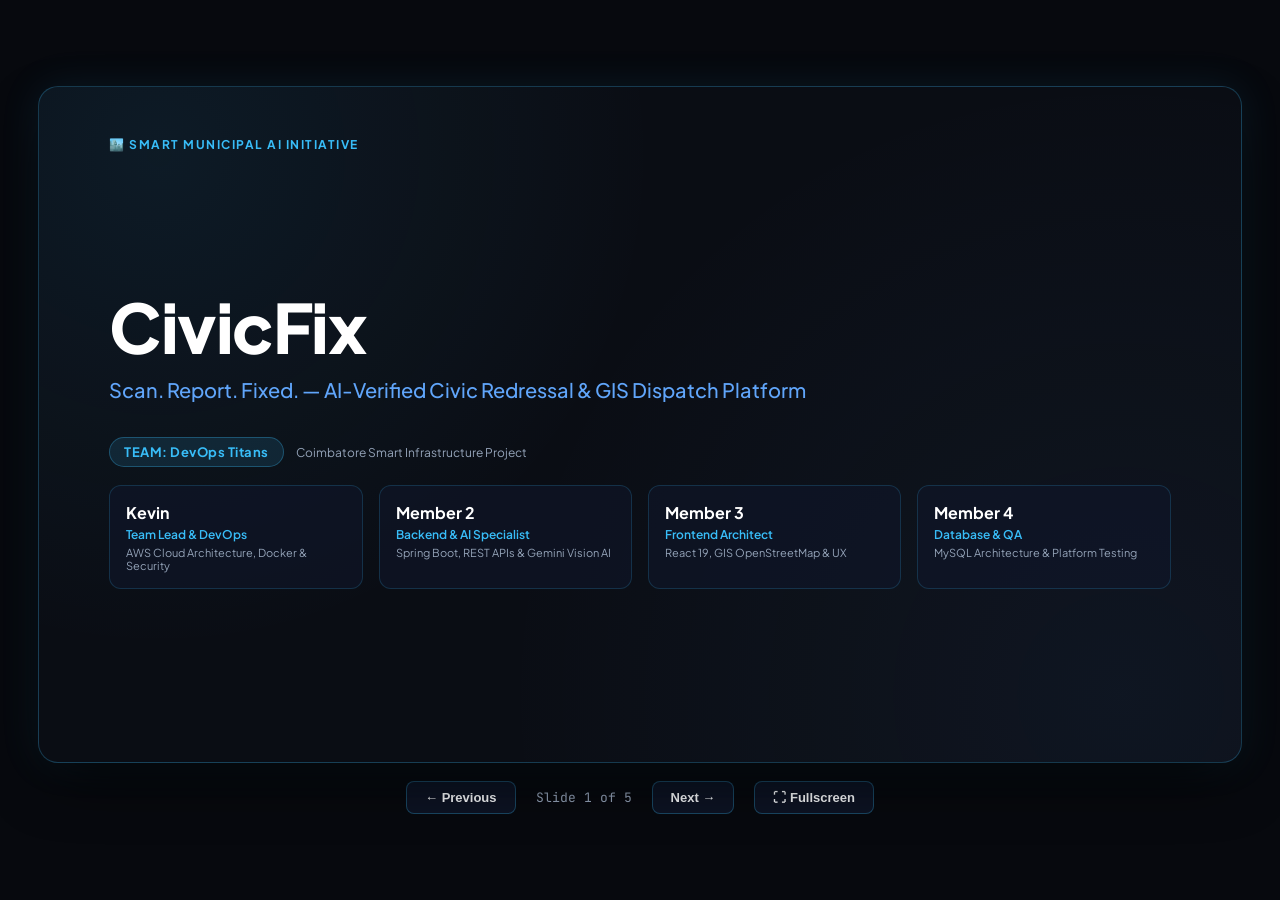
<file: CivicFix_Presentation.html>
<!DOCTYPE html>
<html lang="en">
<head>
  <meta charset="UTF-8">
  <meta name="viewport" content="width=device-width, initial-scale=1.0">
  <title>CivicFix - Project Presentation (DevOps Titans)</title>
  <link rel="preconnect" href="https://fonts.googleapis.com">
  <link rel="preconnect" href="https://fonts.gstatic.com" crossorigin>
  <link href="https://fonts.googleapis.com/css2?family=Plus+Jakarta+Sans:wght@400;500;600;700;800&family=JetBrains+Mono:wght@500;700&display=swap" rel="stylesheet">
  <style>
    :root {
      --bg: #07090e;
      --card-bg: rgba(15, 23, 42, 0.75);
      --card-border: rgba(56, 189, 248, 0.2);
      --primary: #38bdf8;
      --secondary: #60a5fa;
      --accent: #93c5fd;
      --text-main: #f8fafc;
      --text-muted: #94a3b8;
      --danger: #f87171;
    }

    * {
      box-sizing: border-box;
      margin: 0;
      padding: 0;
    }

    body {
      background: var(--bg);
      color: var(--text-main);
      font-family: 'Plus Jakarta Sans', sans-serif;
      min-height: 100vh;
      display: flex;
      flex-direction: column;
      align-items: center;
      justify-content: center;
      overflow: hidden;
    }

    /* 16:9 Aspect Ratio Presentation Stage */
    .deck-container {
      position: relative;
      width: 94vw;
      max-width: 1400px;
      aspect-ratio: 16 / 9;
      background: radial-gradient(circle at 10% 10%, rgba(56, 189, 248, 0.08) 0%, transparent 40%),
                  radial-gradient(circle at 90% 90%, rgba(96, 165, 250, 0.06) 0%, transparent 50%),
                  #0a0d14;
      border: 1px solid rgba(56, 189, 248, 0.25);
      border-radius: 20px;
      box-shadow: 0 25px 60px -15px rgba(0, 0, 0, 0.8), 0 0 40px rgba(56, 189, 248, 0.1);
      overflow: hidden;
      display: flex;
    }

    .slide {
      position: absolute;
      inset: 0;
      padding: 50px 70px;
      display: flex;
      flex-direction: column;
      justify-content: space-between;
      opacity: 0;
      pointer-events: none;
      transform: scale(0.97) translateY(10px);
      transition: all 0.4s cubic-bezier(0.16, 1, 0.3, 1);
    }

    .slide.active {
      opacity: 1;
      pointer-events: auto;
      transform: scale(1) translateY(0);
    }

    /* Slide Header */
    .slide-tag {
      display: inline-flex;
      align-items: center;
      gap: 6px;
      font-size: 12px;
      font-weight: 700;
      letter-spacing: 1.5px;
      text-transform: uppercase;
      color: var(--primary);
      margin-bottom: 8px;
    }

    .slide-title {
      font-size: 38px;
      font-weight: 800;
      color: #ffffff;
      letter-spacing: -0.5px;
      margin-bottom: 6px;
    }

    .slide-subtitle {
      font-size: 15px;
      color: var(--text-muted);
      margin-bottom: 25px;
    }

    /* Cards & Grids */
    .grid-2 {
      display: grid;
      grid-template-columns: 1fr 1fr;
      gap: 28px;
      flex: 1;
    }

    .grid-4 {
      display: grid;
      grid-template-columns: repeat(4, 1fr);
      gap: 20px;
      flex: 1;
    }

    .glass-card {
      background: var(--card-bg);
      backdrop-filter: blur(12px);
      border: 1px solid var(--card-border);
      border-radius: 14px;
      padding: 24px;
      display: flex;
      flex-direction: column;
      transition: border-color 0.3s ease;
    }

    .glass-card:hover {
      border-color: rgba(56, 189, 248, 0.45);
    }

    .card-heading {
      font-size: 18px;
      font-weight: 700;
      margin-bottom: 16px;
      display: flex;
      align-items: center;
      gap: 8px;
    }

    .card-heading.blue { color: var(--primary); }
    .card-heading.red { color: var(--danger); }

    .item-list {
      display: flex;
      flex-direction: column;
      gap: 14px;
    }

    .list-item {
      display: flex;
      flex-direction: column;
      gap: 4px;
    }

    .item-title {
      font-size: 14px;
      font-weight: 700;
      color: var(--text-main);
    }

    .item-desc {
      font-size: 12.5px;
      line-height: 1.45;
      color: var(--text-muted);
    }

    /* Slide 1 - Title Layout */
    .title-slide-content {
      flex: 1;
      display: flex;
      flex-direction: column;
      justify-content: center;
    }

    .hero-title {
      font-size: 68px;
      font-weight: 800;
      letter-spacing: -1.5px;
      background: linear-gradient(135deg, #ffffff 40%, var(--primary) 100%);
      -webkit-background-clip: text;
      -webkit-text-fill-color: transparent;
      margin-bottom: 8px;
    }

    .hero-tagline {
      font-size: 20px;
      color: var(--secondary);
      font-weight: 500;
      margin-bottom: 35px;
    }

    .team-badge-row {
      display: flex;
      align-items: center;
      gap: 12px;
      margin-bottom: 18px;
    }

    .team-chip {
      background: rgba(56, 189, 248, 0.12);
      border: 1px solid rgba(56, 189, 248, 0.3);
      color: var(--primary);
      padding: 6px 14px;
      border-radius: 999px;
      font-weight: 700;
      font-size: 13px;
      letter-spacing: 0.5px;
    }

    .member-grid {
      display: grid;
      grid-template-columns: repeat(4, 1fr);
      gap: 16px;
    }

    .member-card {
      background: rgba(15, 23, 42, 0.6);
      border: 1px solid rgba(56, 189, 248, 0.18);
      border-radius: 12px;
      padding: 16px;
    }

    .member-name {
      font-size: 16px;
      font-weight: 700;
      color: #ffffff;
      margin-bottom: 4px;
    }

    .member-role {
      font-size: 12px;
      font-weight: 600;
      color: var(--primary);
      margin-bottom: 4px;
    }

    .member-spec {
      font-size: 11px;
      color: var(--text-muted);
    }

    /* Slide 5 - Thank You */
    .thankyou-box {
      flex: 1;
      display: flex;
      flex-direction: column;
      align-items: center;
      justify-content: center;
      text-align: center;
      gap: 18px;
    }

    .thankyou-title {
      font-size: 64px;
      font-weight: 800;
      background: linear-gradient(135deg, #ffffff 40%, var(--primary) 100%);
      -webkit-background-clip: text;
      -webkit-text-fill-color: transparent;
    }

    .thankyou-sub {
      font-size: 20px;
      color: var(--text-main);
      max-width: 650px;
    }

    .live-chip-box {
      display: flex;
      gap: 14px;
      margin-top: 10px;
    }

    .link-pill {
      font-family: 'JetBrains Mono', monospace;
      font-size: 13px;
      background: rgba(15, 23, 42, 0.8);
      border: 1px solid rgba(56, 189, 248, 0.35);
      color: var(--accent);
      padding: 10px 18px;
      border-radius: 8px;
      text-decoration: none;
      display: flex;
      align-items: center;
      gap: 8px;
    }

    /* Navigation Controls */
    .controls {
      margin-top: 18px;
      display: flex;
      align-items: center;
      gap: 20px;
    }

    .btn {
      background: rgba(15, 23, 42, 0.8);
      border: 1px solid rgba(56, 189, 248, 0.3);
      color: var(--text-main);
      padding: 8px 18px;
      border-radius: 8px;
      font-size: 13px;
      font-weight: 600;
      cursor: pointer;
      display: flex;
      align-items: center;
      gap: 6px;
      transition: all 0.2s;
    }

    .btn:hover {
      background: var(--primary);
      color: #07090e;
      border-color: var(--primary);
    }

    .slide-indicator {
      font-family: 'JetBrains Mono', monospace;
      font-size: 13px;
      color: var(--text-muted);
    }
  </style>
</head>
<body>

  <!-- 16:9 Presentation Stage -->
  <div class="deck-container" id="deck">

    <!-- SLIDE 1: Title & Team -->
    <div class="slide active" id="slide-1">
      <div class="slide-tag">🏙️ SMART MUNICIPAL AI INITIATIVE</div>
      <div class="title-slide-content">
        <h1 class="hero-title">CivicFix</h1>
        <p class="hero-tagline">Scan. Report. Fixed. — AI-Verified Civic Redressal & GIS Dispatch Platform</p>
        
        <div class="team-badge-row">
          <span class="team-chip">TEAM: DevOps Titans</span>
          <span style="font-size: 12px; color: var(--text-muted);">Coimbatore Smart Infrastructure Project</span>
        </div>

        <div class="member-grid">
          <div class="member-card">
            <div class="member-name">Kevin</div>
            <div class="member-role">Team Lead & DevOps</div>
            <div class="member-spec">AWS Cloud Architecture, Docker & Security</div>
          </div>
          <div class="member-card">
            <div class="member-name">Member 2</div>
            <div class="member-role">Backend & AI Specialist</div>
            <div class="member-spec">Spring Boot, REST APIs & Gemini Vision AI</div>
          </div>
          <div class="member-card">
            <div class="member-name">Member 3</div>
            <div class="member-role">Frontend Architect</div>
            <div class="member-spec">React 19, GIS OpenStreetMap & UX</div>
          </div>
          <div class="member-card">
            <div class="member-name">Member 4</div>
            <div class="member-role">Database & QA</div>
            <div class="member-spec">MySQL Architecture & Platform Testing</div>
          </div>
        </div>
      </div>
    </div>

    <!-- SLIDE 2: Problem & Solution -->
    <div class="slide" id="slide-2">
      <div>
        <div class="slide-tag">CHALLENGE & INNOVATION</div>
        <h2 class="slide-title">Problem Statement & Solution Provided</h2>
        <p class="slide-subtitle">Modernizing urban grievance management with AI automation and hyper-local GIS</p>
      </div>

      <div class="grid-2">
        <div class="glass-card">
          <div class="card-heading red">⚠️ THE PROBLEM STATEMENT</div>
          <div class="item-list">
            <div class="list-item">
              <span class="item-title">• Slow & Fragmented Redressal</span>
              <span class="item-desc">Citizens face bureaucratic delays with opaque grievance systems offering zero visibility on report status.</span>
            </div>
            <div class="list-item">
              <span class="item-title">• Spam & Staff Overload</span>
              <span class="item-desc">Municipal teams waste hundreds of hours manually screening irrelevant, duplicate, or fake photos.</span>
            </div>
            <div class="list-item">
              <span class="item-title">• Vague Locations</span>
              <span class="item-desc">General city names (e.g. "Coimbatore") lack specific locality context, causing field squads to search aimlessly.</span>
            </div>
            <div class="list-item">
              <span class="item-title">• Citizen Privacy Violations</span>
              <span class="item-desc">Unregulated public photos capture pedestrians' faces, posing compliance and legal risks.</span>
            </div>
          </div>
        </div>

        <div class="glass-card">
          <div class="card-heading blue">✔ THE CIVICFIX SOLUTION</div>
          <div class="item-list">
            <div class="list-item">
              <span class="item-title">• AI Vision Verification (Gemini 1.5)</span>
              <span class="item-desc">Automated analysis verifies genuine road damage, potholes, and garbage while auto-suggesting descriptions.</span>
            </div>
            <div class="list-item">
              <span class="item-title">• Automated Privacy Shield</span>
              <span class="item-desc">Detects human faces in photos and instantly rejects submissions to protect citizen privacy.</span>
            </div>
            <div class="list-item">
              <span class="item-title">• Hyper-Local GIS Tagging</span>
              <span class="item-desc">Pinpoints exact localities (Eachanari, Gandhipuram, etc.) with OpenStreetMap embeds and Google turn-by-turn navigation.</span>
            </div>
            <div class="list-item">
              <span class="item-title">• Role-Based Authority Hub</span>
              <span class="item-desc">Department-segregated review queue (Roads, Sanitation, Water) with live status tracking for citizens.</span>
            </div>
          </div>
        </div>
      </div>
    </div>

    <!-- SLIDE 3: AWS Services Used -->
    <div class="slide" id="slide-3">
      <div>
        <div class="slide-tag">CLOUD INFRASTRUCTURE</div>
        <h2 class="slide-title">AWS Cloud Architecture</h2>
        <p class="slide-subtitle">Enterprise-grade deployment on Amazon Web Services ensuring reliability and speed</p>
      </div>

      <div class="grid-4">
        <div class="glass-card">
          <div class="card-heading blue">☁️ Amazon EC2</div>
          <div class="item-list">
            <div class="list-item">
              <span class="item-title">Compute & Hosting</span>
              <span class="item-desc">Hosts Dockerized multi-tier stack (Nginx, Spring Boot backend, MySQL container).</span>
            </div>
            <div class="list-item">
              <span class="item-title">Ubuntu 24.04 LTS</span>
              <span class="item-desc">Configured with auto-restart daemon policies for continuous availability.</span>
            </div>
          </div>
        </div>

        <div class="glass-card">
          <div class="card-heading blue">🗄️ Amazon S3</div>
          <div class="item-list">
            <div class="list-item">
              <span class="item-title">Cloud Object Storage</span>
              <span class="item-desc">Scalable, durable bucket for high-res civic issue photos with public CDN URLs.</span>
            </div>
            <div class="list-item">
              <span class="item-title">Local Volume Fallback</span>
              <span class="item-desc">Seamless fallback to local container storage if S3 connectivity is unavailable.</span>
            </div>
          </div>
        </div>

        <div class="glass-card">
          <div class="card-heading blue">🔒 AWS VPC & Sec</div>
          <div class="item-list">
            <div class="list-item">
              <span class="item-title">Network Isolation</span>
              <span class="item-desc">Strict Security Group firewalls exposing only Port 80 HTTP for the web proxy.</span>
            </div>
            <div class="list-item">
              <span class="item-title">Internal Bridge</span>
              <span class="item-desc">Internal container network prevents unauthorized access to MySQL Port 3306.</span>
            </div>
          </div>
        </div>

        <div class="glass-card">
          <div class="card-heading blue">🔑 AWS IAM</div>
          <div class="item-list">
            <div class="list-item">
              <span class="item-title">Least Privilege</span>
              <span class="item-desc">Role-based credential-less access between EC2 and Amazon S3 buckets.</span>
            </div>
            <div class="list-item">
              <span class="item-title">Environment Vault</span>
              <span class="item-desc">Encrypted environment variables for Gemini AI and database credentials.</span>
            </div>
          </div>
        </div>
      </div>
    </div>

    <!-- SLIDE 4: Benefits & Feasibilities -->
    <div class="slide" id="slide-4">
      <div>
        <div class="slide-tag">IMPACT & VIABILITY</div>
        <h2 class="slide-title">Benefits & Feasibility Analysis</h2>
        <p class="slide-subtitle">Demonstrated municipal ROI, operational savings, and effortless scalability</p>
      </div>

      <div class="grid-2">
        <div class="glass-card">
          <div class="card-heading blue">★ CORE BENEFITS</div>
          <div class="item-list">
            <div class="list-item">
              <span class="item-title">• 80% Reduction in Triage Time</span>
              <span class="item-desc">Automated AI classification routes issues directly to Roads, Sanitation, or Water officials without human sorting.</span>
            </div>
            <div class="list-item">
              <span class="item-title">• Elimination of False Reports</span>
              <span class="item-desc">AI vision rejects selfies, cartoons, and unrelated photos at the submission gate.</span>
            </div>
            <div class="list-item">
              <span class="item-title">• Turn-by-Turn Field Dispatch</span>
              <span class="item-desc">Exact coordinates and navigation guide repair squads right to potholes and garbage heaps.</span>
            </div>
            <div class="list-item">
              <span class="item-title">• Transparent Citizen Tracking</span>
              <span class="item-desc">Real-time status updates (Not Reviewed → Reviewed → Resolved) build public trust.</span>
            </div>
          </div>
        </div>

        <div class="glass-card">
          <div class="card-heading blue">✔ FEASIBILITY ANALYSIS</div>
          <div class="item-list">
            <div class="list-item">
              <span class="item-title">• Technical Feasibility: HIGH</span>
              <span class="item-desc">Built with proven enterprise frameworks (Spring Boot, React 19, MySQL, Docker) with zero vendor lock-in.</span>
            </div>
            <div class="list-item">
              <span class="item-title">• Financial Viability: LOW COST</span>
              <span class="item-desc">Runs efficiently on low-cost AWS EC2 micro/small instances with pay-as-you-go S3 storage.</span>
            </div>
            <div class="list-item">
              <span class="item-title">• Operational Simplicity</span>
              <span class="item-desc">Zero installation required for citizens or staff — operates across any mobile, tablet, or desktop browser.</span>
            </div>
            <div class="list-item">
              <span class="item-title">• Scalability & Extensibility</span>
              <span class="item-desc">Modular REST architecture ready for WhatsApp grievance bots, IoT smart bins, and state-wide integration.</span>
            </div>
          </div>
        </div>
      </div>
    </div>

    <!-- SLIDE 5: Thank You -->
    <div class="slide" id="slide-5">
      <div>
        <div class="slide-tag">CIVICFIX PROJECT</div>
      </div>

      <div class="thankyou-box">
        <h1 class="thankyou-title">Thank You!</h1>
        <p class="thankyou-sub">Building cleaner, safer, and smarter neighborhoods together.</p>
        
        <div style="font-size: 17px; font-weight: 700; color: var(--secondary);">
          Presented by DevOps Titans
        </div>

        <div class="live-chip-box">
          <a href="http://3.88.100.25" target="_blank" class="link-pill">
            🌐 Live Demo: http://3.88.100.25
          </a>
          <a href="https://github.com/Kevin-13579/civic" target="_blank" class="link-pill">
            📁 GitHub: Kevin-13579/civic
          </a>
        </div>
      </div>

      <div style="text-align: center; color: var(--text-muted); font-size: 13px;">
        Questions & Feedback Welcome
      </div>
    </div>

  </div>

  <!-- Slide Navigation Controls -->
  <div class="controls">
    <button class="btn" id="prevBtn" onclick="prevSlide()">← Previous</button>
    <span class="slide-indicator" id="indicator">Slide 1 of 5</span>
    <button class="btn" id="nextBtn" onclick="nextSlide()">Next →</button>
    <button class="btn" onclick="toggleFullscreen()">⛶ Fullscreen</button>
  </div>

  <script>
    let currentSlide = 1;
    const totalSlides = 5;

    function showSlide(index) {
      if (index < 1) index = 1;
      if (index > totalSlides) index = totalSlides;
      currentSlide = index;

      for (let i = 1; i <= totalSlides; i++) {
        const slide = document.getElementById(`slide-${i}`);
        if (i === currentSlide) {
          slide.classList.add('active');
        } else {
          slide.classList.remove('active');
        }
      }

      document.getElementById('indicator').textContent = `Slide ${currentSlide} of ${totalSlides}`;
      document.getElementById('prevBtn').disabled = (currentSlide === 1);
      document.getElementById('nextBtn').disabled = (currentSlide === totalSlides);
    }

    function nextSlide() {
      if (currentSlide < totalSlides) showSlide(currentSlide + 1);
    }

    function prevSlide() {
      if (currentSlide > 1) showSlide(currentSlide - 1);
    }

    function toggleFullscreen() {
      const elem = document.getElementById('deck');
      if (!document.fullscreenElement) {
        elem.requestFullscreen().catch(err => alert(`Error: ${err.message}`));
      } else {
        document.exitFullscreen();
      }
    }

    // Keyboard Arrow Controls
    document.addEventListener('keydown', (e) => {
      if (e.key === 'ArrowRight' || e.key === ' ' || e.key === 'PageDown') {
        nextSlide();
      } else if (e.key === 'ArrowLeft' || e.key === 'PageUp') {
        prevSlide();
      } else if (e.key === 'f' || e.key === 'F') {
        toggleFullscreen();
      }
    });

    showSlide(1);
  </script>
</body>
</html>
</file>
